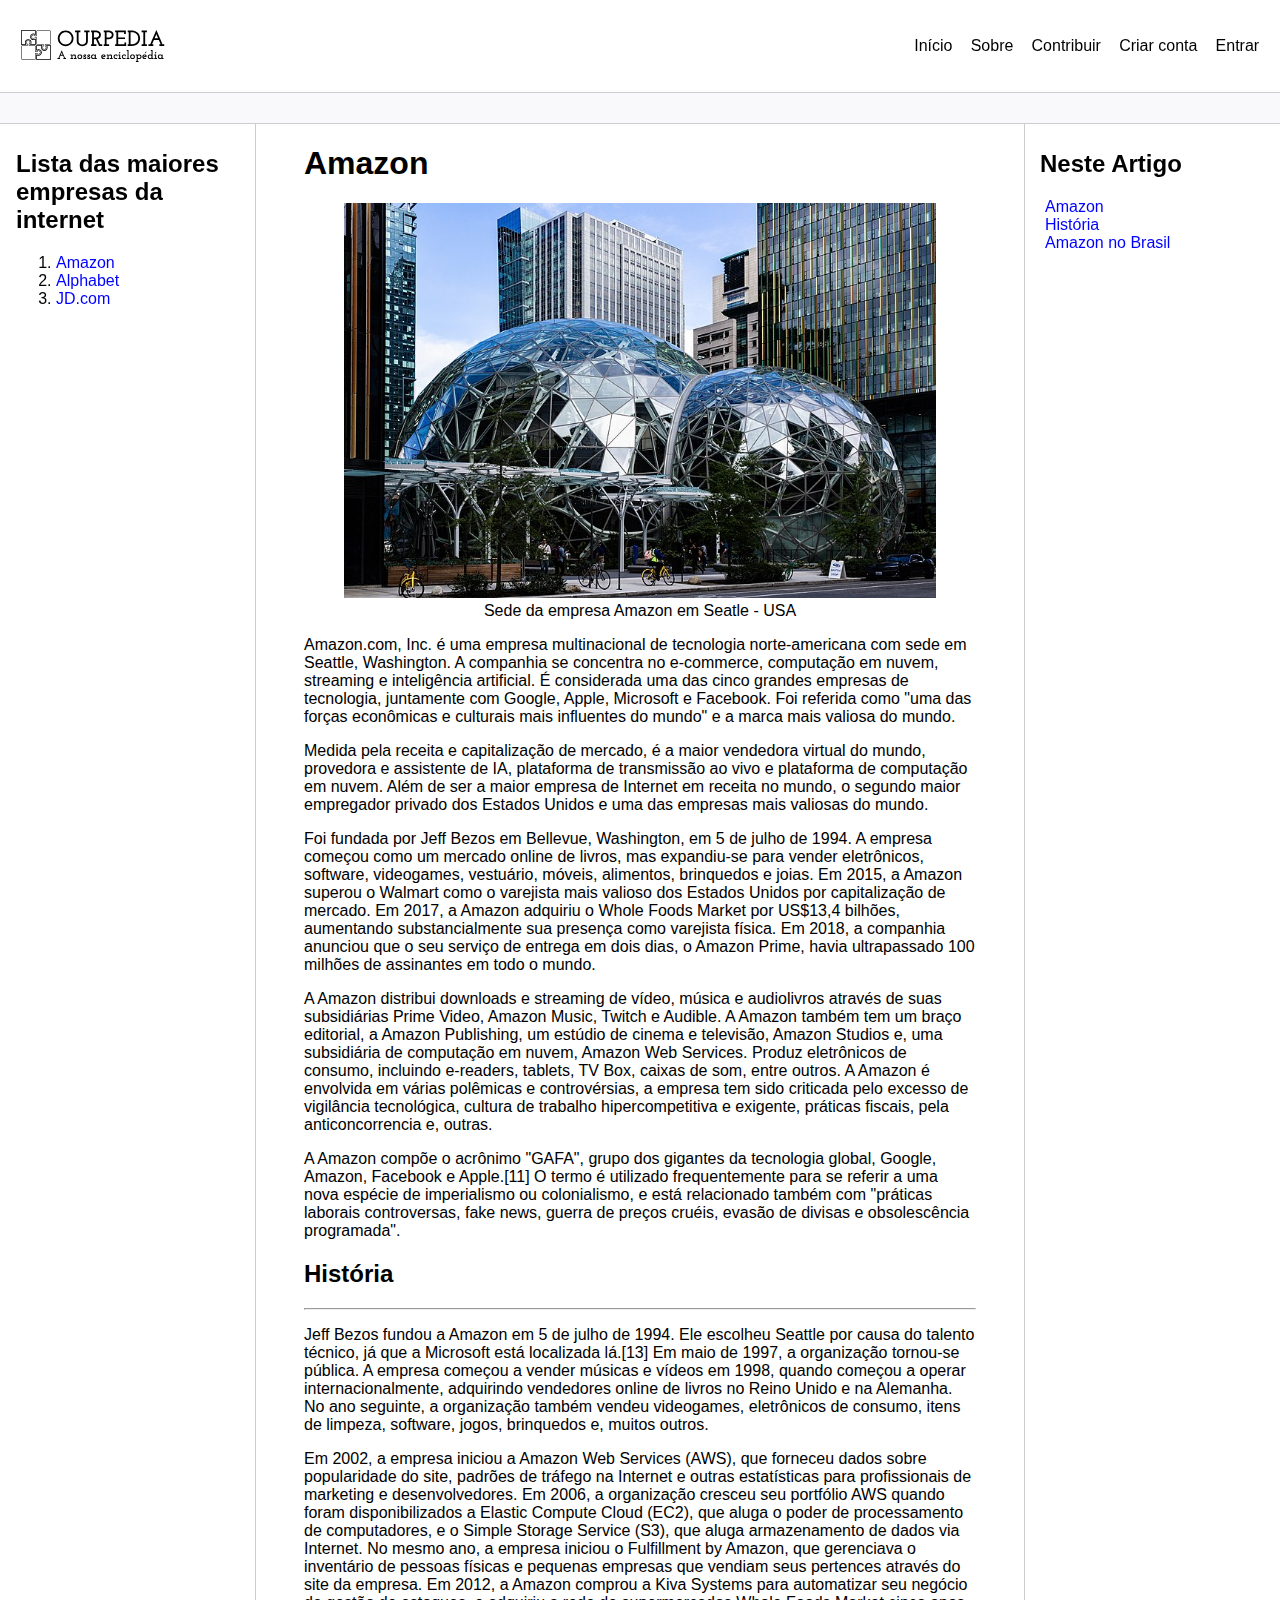
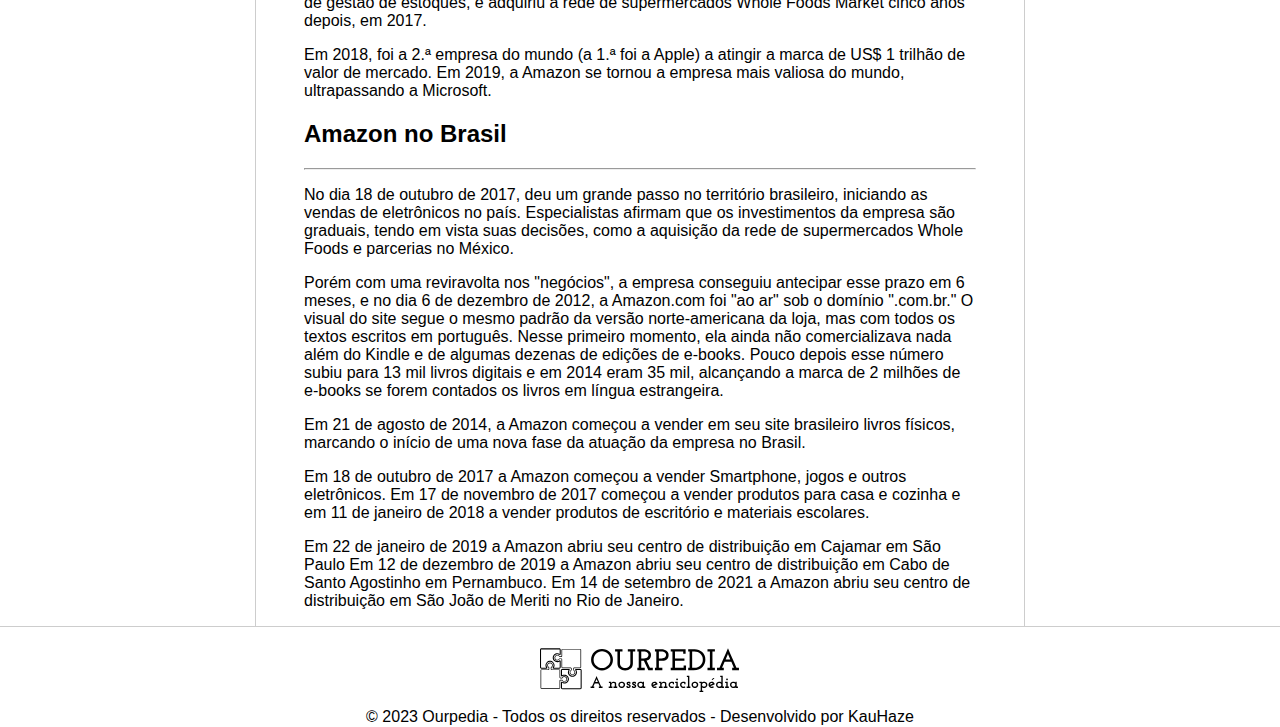
<file: index.html>
<!DOCTYPE html>
<html lang="pt-br">
  <head>
    <meta charset="UTF-8" />
    <meta http-equiv="X-UA-Compatible" content="IE=edge" />
    <meta name="viewport" content="width=device-width, initial-scale=1.0" />
    <title>WePedia - A nossa enciclopédia</title>
    <link rel="stylesheet" href="/assets/css/style.css" />
  </head>
  <body>
    <header>
      <a class="logo" href="/">
        <img src="/assets/images/logo.svg" width="200" />
      </a>
      <nav>
        <ul>
          <li>
            <a href="/">Início</a>
          </li>
          <li>
            <a href="/about">Sobre</a>
          </li>
          <li>
            <a href="/donate">Contribuir</a>
          </li>
          <li>
            <a href="/create-account">Criar conta</a>
          </li>
          <li>
            <a href="/login">Entrar</a>
          </li>
        </ul>
      </nav>
    </header>
    <div class="bar"></div>

    <main class="content">
      <aside class="sidebar">
        <div>
          <h2>Lista das maiores empresas da internet</h2>
          <ol>
            <li><a href="/pages/amazon.html">Amazon</a></li>
            <li><a href="/pages/alphabet.html">Alphabet</a></li>
            <li><a href="/pages/jdcom.html">JD.com</a></li>
          </ol>
        </div>
      </aside>

      <section class="main">
        <h1 id="beginning">Amazon</h1>
        <figure>
          <img
            src="/assets/images/amazon.jpg"
            alt="Sede da empresa Amazon em Seatle - USA"
          />
          <figcaption>Sede da empresa Amazon em Seatle - USA</figcaption>
        </figure>
        <p>
          Amazon.com, Inc. é uma empresa multinacional de tecnologia
          norte-americana com sede em Seattle, Washington. A companhia se
          concentra no e-commerce, computação em nuvem, streaming e inteligência
          artificial. É considerada uma das cinco grandes empresas de
          tecnologia, juntamente com Google, Apple, Microsoft e Facebook. Foi
          referida como "uma das forças econômicas e culturais mais influentes
          do mundo" e a marca mais valiosa do mundo.
        </p>
        <p>
          Medida pela receita e capitalização de mercado, é a maior vendedora
          virtual do mundo, provedora e assistente de IA, plataforma de
          transmissão ao vivo e plataforma de computação em nuvem. Além de ser a
          maior empresa de Internet em receita no mundo, o segundo maior
          empregador privado dos Estados Unidos e uma das empresas mais valiosas
          do mundo.
        </p>
        <p>
          Foi fundada por Jeff Bezos em Bellevue, Washington, em 5 de julho de
          1994. A empresa começou como um mercado online de livros, mas
          expandiu-se para vender eletrônicos, software, videogames, vestuário,
          móveis, alimentos, brinquedos e joias. Em 2015, a Amazon superou o
          Walmart como o varejista mais valioso dos Estados Unidos por
          capitalização de mercado. Em 2017, a Amazon adquiriu o Whole Foods
          Market por US$13,4 bilhões, aumentando substancialmente sua presença
          como varejista física. Em 2018, a companhia anunciou que o seu serviço
          de entrega em dois dias, o Amazon Prime, havia ultrapassado 100
          milhões de assinantes em todo o mundo.
        </p>
        <p>
          A Amazon distribui downloads e streaming de vídeo, música e
          audiolivros através de suas subsidiárias Prime Video, Amazon Music,
          Twitch e Audible. A Amazon também tem um braço editorial, a Amazon
          Publishing, um estúdio de cinema e televisão, Amazon Studios e, uma
          subsidiária de computação em nuvem, Amazon Web Services. Produz
          eletrônicos de consumo, incluindo e-readers, tablets, TV Box, caixas
          de som, entre outros. A Amazon é envolvida em várias polêmicas e
          controvérsias, a empresa tem sido criticada pelo excesso de vigilância
          tecnológica, cultura de trabalho hipercompetitiva e exigente, práticas
          fiscais, pela anticoncorrencia e, outras.
        </p>
        <p>
          A Amazon compõe o acrônimo "GAFA", grupo dos gigantes da tecnologia
          global, Google, Amazon, Facebook e Apple.[11] O termo é utilizado
          frequentemente para se referir a uma nova espécie de imperialismo ou
          colonialismo, e está relacionado também com "práticas laborais
          controversas, fake news, guerra de preços cruéis, evasão de divisas e
          obsolescência programada".
        </p>
        <h2 id="history">História</h2>
        <hr />
        <p>
          Jeff Bezos fundou a Amazon em 5 de julho de 1994. Ele escolheu Seattle
          por causa do talento técnico, já que a Microsoft está localizada
          lá.[13] Em maio de 1997, a organização tornou-se pública. A empresa
          começou a vender músicas e vídeos em 1998, quando começou a operar
          internacionalmente, adquirindo vendedores online de livros no Reino
          Unido e na Alemanha. No ano seguinte, a organização também vendeu
          videogames, eletrônicos de consumo, itens de limpeza, software, jogos,
          brinquedos e, muitos outros.
        </p>
        <p>
          Em 2002, a empresa iniciou a Amazon Web Services (AWS), que forneceu
          dados sobre popularidade do site, padrões de tráfego na Internet e
          outras estatísticas para profissionais de marketing e desenvolvedores.
          Em 2006, a organização cresceu seu portfólio AWS quando foram
          disponibilizados a Elastic Compute Cloud (EC2), que aluga o poder de
          processamento de computadores, e o Simple Storage Service (S3), que
          aluga armazenamento de dados via Internet. No mesmo ano, a empresa
          iniciou o Fulfillment by Amazon, que gerenciava o inventário de
          pessoas físicas e pequenas empresas que vendiam seus pertences através
          do site da empresa. Em 2012, a Amazon comprou a Kiva Systems para
          automatizar seu negócio de gestão de estoques, e adquiriu a rede de
          supermercados Whole Foods Market cinco anos depois, em 2017.
        </p>
        <p>
          Em 2018, foi a 2.ª empresa do mundo (a 1.ª foi a Apple) a atingir a
          marca de US$ 1 trilhão de valor de mercado. Em 2019, a Amazon se
          tornou a empresa mais valiosa do mundo, ultrapassando a Microsoft.
        </p>
        <h2 id="amazonBrasil">Amazon no Brasil</h2>
        <hr />
        <p>
          No dia 18 de outubro de 2017, deu um grande passo no território
          brasileiro, iniciando as vendas de eletrônicos no país. Especialistas
          afirmam que os investimentos da empresa são graduais, tendo em vista
          suas decisões, como a aquisição da rede de supermercados Whole Foods e
          parcerias no México.
        </p>
        <p>
          Porém com uma reviravolta nos "negócios", a empresa conseguiu
          antecipar esse prazo em 6 meses, e no dia 6 de dezembro de 2012, a
          Amazon.com foi "ao ar" sob o domínio ".com.br." O visual do site segue
          o mesmo padrão da versão norte-americana da loja, mas com todos os
          textos escritos em português. Nesse primeiro momento, ela ainda não
          comercializava nada além do Kindle e de algumas dezenas de edições de
          e-books. Pouco depois esse número subiu para 13 mil livros digitais e
          em 2014 eram 35 mil, alcançando a marca de 2 milhões de e-books se
          forem contados os livros em língua estrangeira.
        </p>
        <p>
          Em 21 de agosto de 2014, a Amazon começou a vender em seu site
          brasileiro livros físicos, marcando o início de uma nova fase da
          atuação da empresa no Brasil.
        </p>
        <p>
          Em 18 de outubro de 2017 a Amazon começou a vender Smartphone, jogos e
          outros eletrônicos. Em 17 de novembro de 2017 começou a vender
          produtos para casa e cozinha e em 11 de janeiro de 2018 a vender
          produtos de escritório e materiais escolares.
        </p>
        <p>
          Em 22 de janeiro de 2019 a Amazon abriu seu centro de distribuição em
          Cajamar em São Paulo Em 12 de dezembro de 2019 a Amazon abriu seu
          centro de distribuição em Cabo de Santo Agostinho em Pernambuco. Em 14
          de setembro de 2021 a Amazon abriu seu centro de distribuição em São
          João de Meriti no Rio de Janeiro.
        </p>
      </section>
      <aside class="anchors">
        <div>
          <h2>Neste Artigo</h2>
          <ul>
            <li><a href="/#beginning">Amazon</a></li>
            <li><a href="/#history">História</a></li>
            <li><a href="/#amazonBrasil">Amazon no Brasil</a></li>
          </ul>
        </div>
      </aside>
    </main>

    <footer class="footer">
      <a class="logo" href="/">
        <img src="/assets/images/logo.svg" width="200" />
      </a>
      <p>
        &copy; 2023 Ourpedia - Todos os direitos reservados - Desenvolvido por
        KauHaze
      </p>
    </footer>
  </body>
</html>
</file>
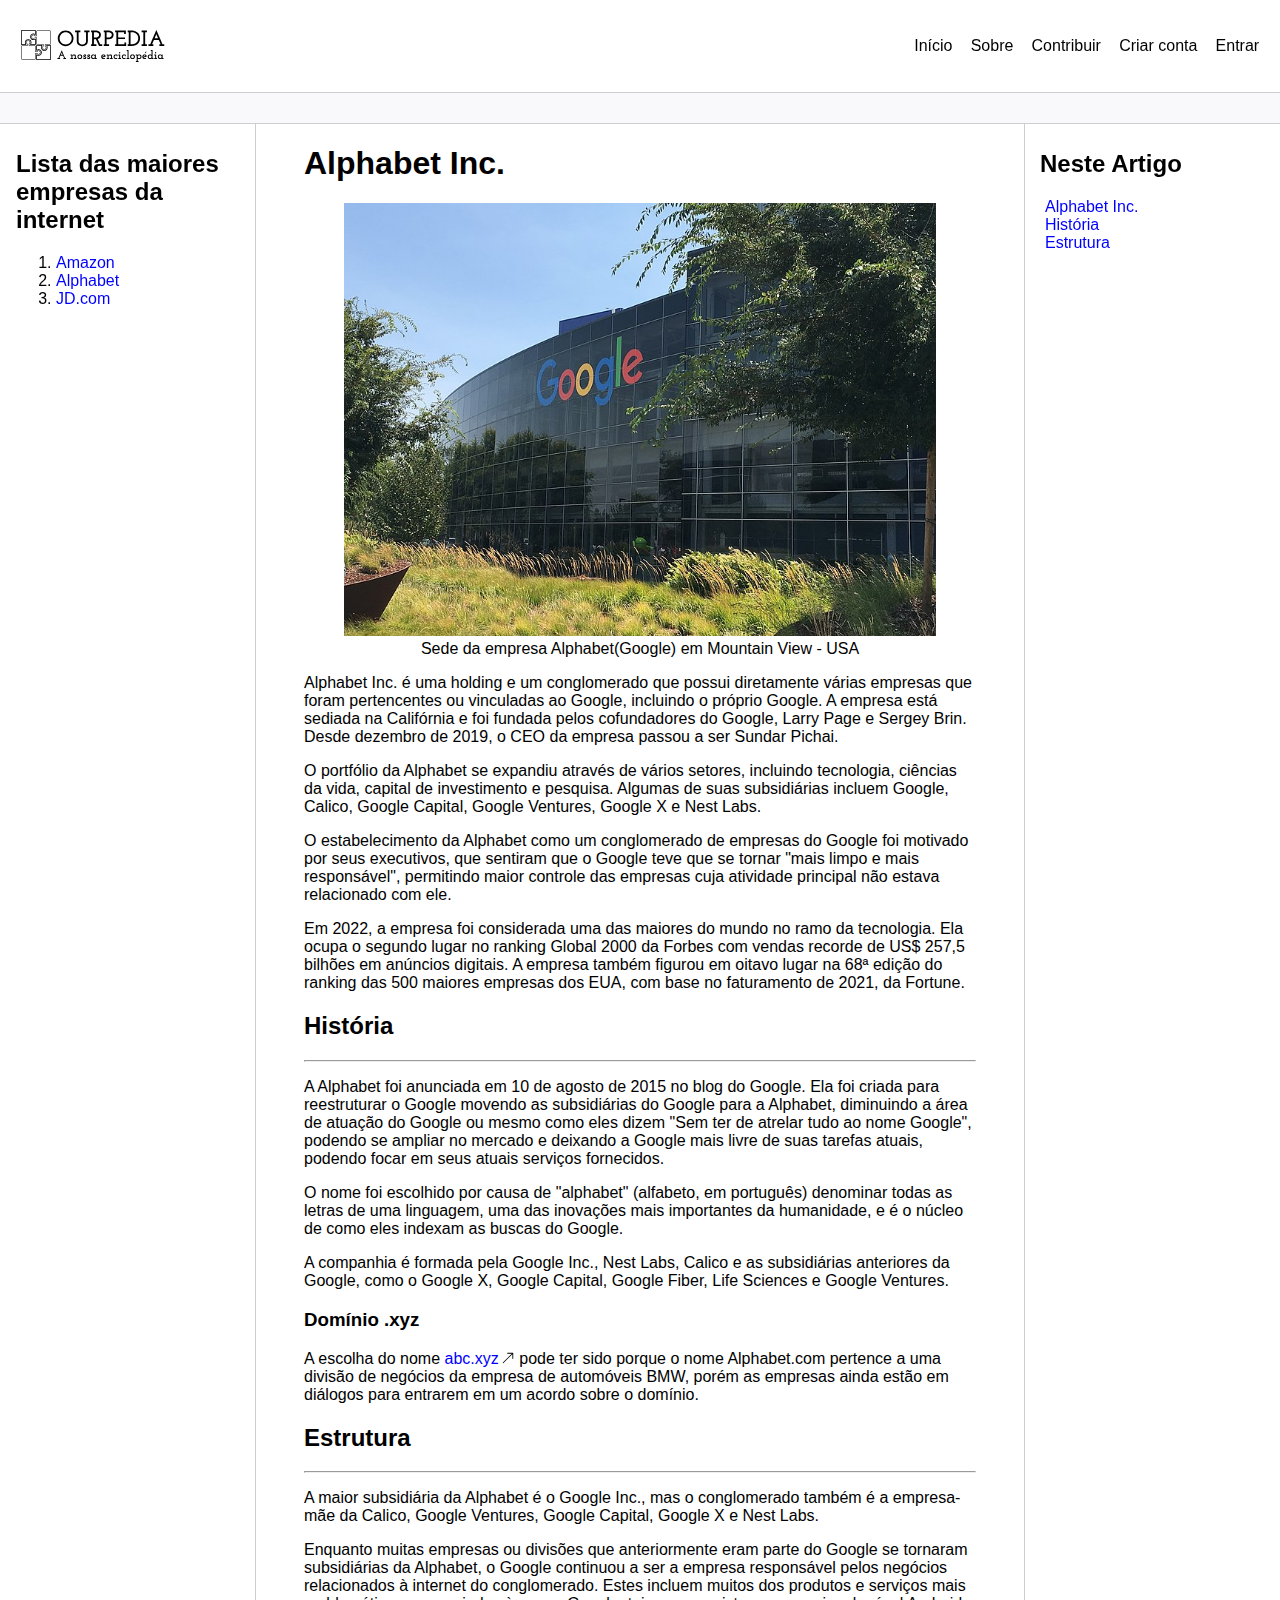
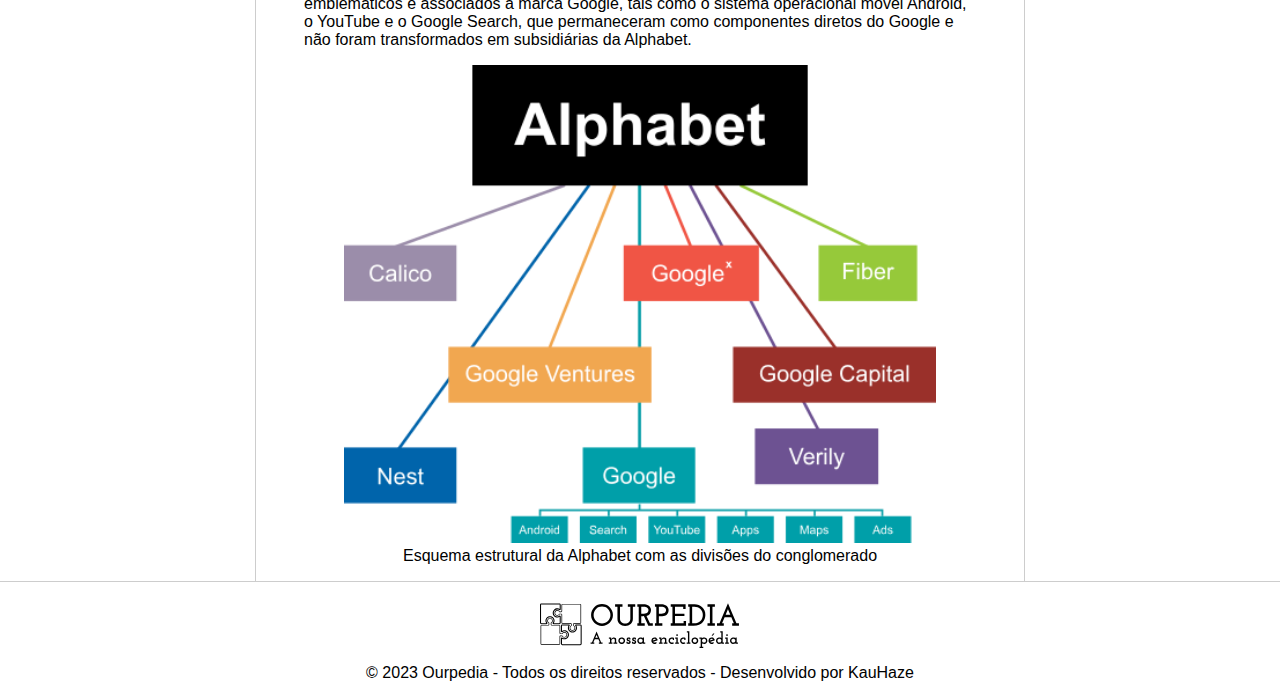
<file: pages/alphabet.html>
<!DOCTYPE html>
<html lang="pt-br">
  <head>
    <meta charset="UTF-8" />
    <meta http-equiv="X-UA-Compatible" content="IE=edge" />
    <meta name="viewport" content="width=device-width, initial-scale=1.0" />
    <title>WePedia - A nossa enciclopédia</title>
    <link rel="stylesheet" href="../assets/css/style.css" />
  </head>
  <body>
    <header>
      <a class="logo" href="../">
        <img src="../assets/images/logo.svg" width="200" />
      </a>
      <nav>
        <ul>
          <li>
            <a href="../">Início</a>
          </li>
          <li>
            <a href="#">Sobre</a>
          </li>
          <li>
            <a href="#">Contribuir</a>
          </li>
          <li>
            <a href="#">Criar conta</a>
          </li>
          <li>
            <a href="#">Entrar</a>
          </li>
        </ul>
      </nav>
    </header>
    <div class="bar"></div>

    <main class="content">
      <aside class="sidebar">
        <div>
          <h2>Lista das maiores empresas da internet</h2>
          <ol>
            <li><a href="../pages/amazon.html">Amazon</a></li>
            <li><a href="../pages/alphabet.html">Alphabet</a></li>
            <li><a href="../pages/jdcom.html">JD.com</a></li>
          </ol>
        </div>
      </aside>

      <section class="main">
        <h1 id="beginning">Alphabet Inc.</h1>
        <figure>
          <img
            src="../assets/images/alphabet.jpg"
            alt="Sede da empresa Alphabet(Google) em Mountain View - USA"
          />
          <figcaption>
            Sede da empresa Alphabet(Google) em Mountain View - USA
          </figcaption>
        </figure>
        <p>
          Alphabet Inc. é uma holding e um conglomerado que possui diretamente
          várias empresas que foram pertencentes ou vinculadas ao Google,
          incluindo o próprio Google. A empresa está sediada na Califórnia e foi
          fundada pelos cofundadores do Google, Larry Page e Sergey Brin. Desde
          dezembro de 2019, o CEO da empresa passou a ser Sundar Pichai.
        </p>
        <p>
          O portfólio da Alphabet se expandiu através de vários setores,
          incluindo tecnologia, ciências da vida, capital de investimento e
          pesquisa. Algumas de suas subsidiárias incluem Google, Calico, Google
          Capital, Google Ventures, Google X e Nest Labs.
        </p>
        <p>
          O estabelecimento da Alphabet como um conglomerado de empresas do
          Google foi motivado por seus executivos, que sentiram que o Google
          teve que se tornar "mais limpo e mais responsável", permitindo maior
          controle das empresas cuja atividade principal não estava relacionado
          com ele.
        </p>
        <p>
          Em 2022, a empresa foi considerada uma das maiores do mundo no ramo da
          tecnologia. Ela ocupa o segundo lugar no ranking Global 2000 da Forbes
          com vendas recorde de US$ 257,5 bilhões em anúncios digitais. A
          empresa também figurou em oitavo lugar na 68ª edição do ranking das
          500 maiores empresas dos EUA, com base no faturamento de 2021, da
          Fortune.
        </p>
        <h2 id="history">História</h2>
        <hr />
        <p>
          A Alphabet foi anunciada em 10 de agosto de 2015 no blog do Google.
          Ela foi criada para reestruturar o Google movendo as subsidiárias do
          Google para a Alphabet, diminuindo a área de atuação do Google ou
          mesmo como eles dizem "Sem ter de atrelar tudo ao nome Google",
          podendo se ampliar no mercado e deixando a Google mais livre de suas
          tarefas atuais, podendo focar em seus atuais serviços fornecidos.
        </p>
        <p>
          O nome foi escolhido por causa de "alphabet" (alfabeto, em português)
          denominar todas as letras de uma linguagem, uma das inovações mais
          importantes da humanidade, e é o núcleo de como eles indexam as buscas
          do Google.
        </p>
        <p>
          A companhia é formada pela Google Inc., Nest Labs, Calico e as
          subsidiárias anteriores da Google, como o Google X, Google Capital,
          Google Fiber, Life Sciences e Google Ventures.
        </p>
        <h3>Domínio .xyz</h3>
        <p>
          A escolha do nome
          <a
            class="external"
            href="http://abc.xyz"
            target="_blank"
            rel="noopener noreferrer"
            >abc.xyz</a
          >
          pode ter sido porque o nome Alphabet.com pertence a uma divisão de
          negócios da empresa de automóveis BMW, porém as empresas ainda estão
          em diálogos para entrarem em um acordo sobre o domínio.
        </p>
        <h2 id="structure">Estrutura</h2>
        <hr />
        <p>
          A maior subsidiária da Alphabet é o Google Inc., mas o conglomerado
          também é a empresa-mãe da Calico, Google Ventures, Google Capital,
          Google X e Nest Labs.
        </p>
        <p>
          Enquanto muitas empresas ou divisões que anteriormente eram parte do
          Google se tornaram subsidiárias da Alphabet, o Google continuou a ser
          a empresa responsável pelos negócios relacionados à internet do
          conglomerado. Estes incluem muitos dos produtos e serviços mais
          emblemáticos e associados à marca Google, tais como o sistema
          operacional móvel Android, o YouTube e o Google Search, que
          permaneceram como componentes diretos do Google e não foram
          transformados em subsidiárias da Alphabet.
        </p>
        <figure>
          <img
            src="../assets/images/alphabet_02.png"
            alt="Esquema estrutural da Alphabet com as divisões do conglomerado"
          />
          <figcaption>
            Esquema estrutural da Alphabet com as divisões do conglomerado
          </figcaption>
        </figure>
      </section>
      <aside class="anchors">
        <div>
          <h2>Neste Artigo</h2>
          <ul>
            <li><a href="#beginning">Alphabet Inc.</a></li>
            <li><a href="#history">História</a></li>
            <li><a href="#structure">Estrutura</a></li>
          </ul>
        </div>
      </aside>
    </main>

    <footer class="footer">
      <a class="logo" href="/">
        <img src="../assets/images/logo.svg" width="200" />
      </a>
      <p>
        &copy; 2023 Ourpedia - Todos os direitos reservados - Desenvolvido por
        KauHaze
      </p>
    </footer>
  </body>
</html>
</file>
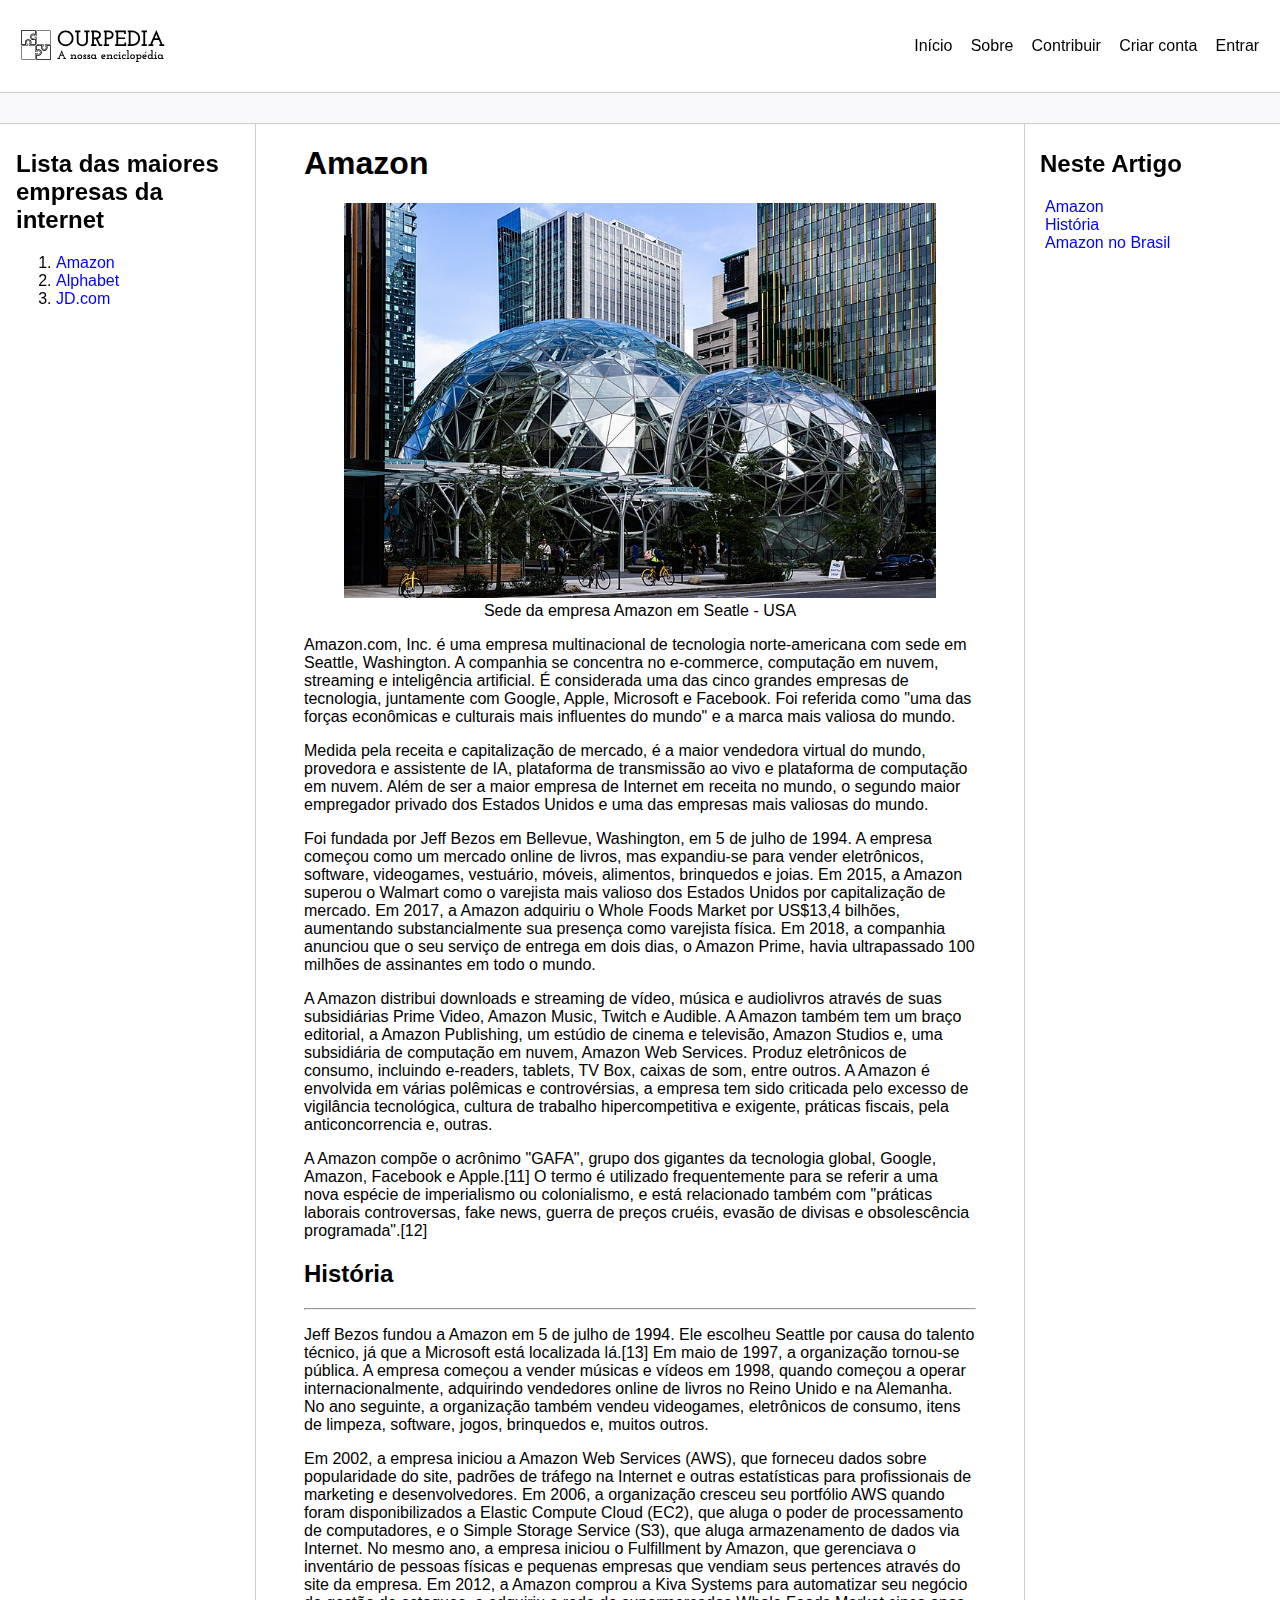
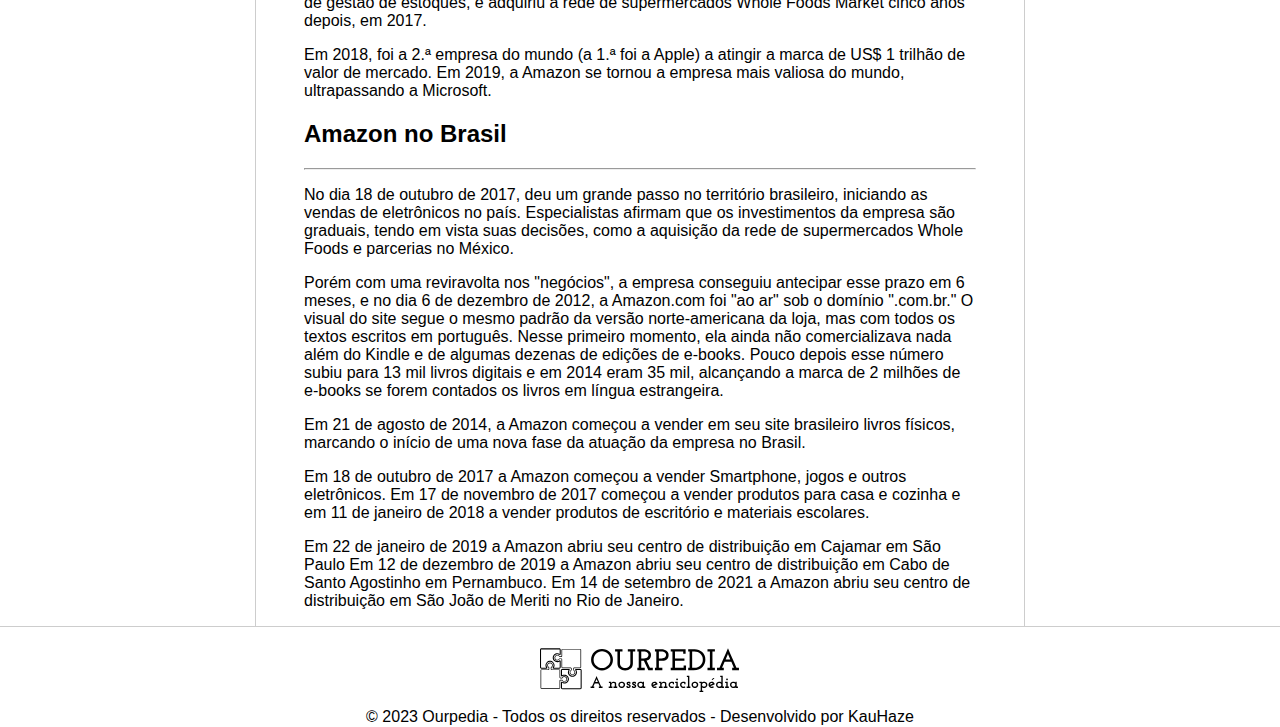
<file: pages/amazon.html>
<!DOCTYPE html>
<html lang="pt-br">
  <head>
    <meta charset="UTF-8" />
    <meta http-equiv="X-UA-Compatible" content="IE=edge" />
    <meta name="viewport" content="width=device-width, initial-scale=1.0" />
    <title>WePedia - A nossa enciclopédia</title>
    <link rel="stylesheet" href="../assets/css/style.css" />
  </head>
  <body>
    <header>
      <a class="logo" href="../">
        <img src="../assets/images/logo.svg" width="200" />
      </a>
      <nav>
        <ul>
          <li>
            <a href="../">Início</a>
          </li>
          <li>
            <a href="#">Sobre</a>
          </li>
          <li>
            <a href="#">Contribuir</a>
          </li>
          <li>
            <a href="#">Criar conta</a>
          </li>
          <li>
            <a href="#">Entrar</a>
          </li>
        </ul>
      </nav>
    </header>
    <div class="bar"></div>

    <main class="content">
      <aside class="sidebar">
        <div>
          <h2>Lista das maiores empresas da internet</h2>
          <ol>
            <li><a href="../pages/amazon.html">Amazon</a></li>
            <li><a href="../pages/alphabet.html">Alphabet</a></li>
            <li><a href="../pages/jdcom.html">JD.com</a></li>
          </ol>
        </div>
      </aside>

      <section class="main">
        <h1 id="beginning">Amazon</h1>
        <figure>
          <img
            src="../assets/images/amazon.jpg"
            alt="Sede da empresa Amazon em Seatle - USA"
          />
          <figcaption>Sede da empresa Amazon em Seatle - USA</figcaption>
        </figure>
        <p>
          Amazon.com, Inc. é uma empresa multinacional de tecnologia
          norte-americana com sede em Seattle, Washington. A companhia se
          concentra no e-commerce, computação em nuvem, streaming e inteligência
          artificial. É considerada uma das cinco grandes empresas de
          tecnologia, juntamente com Google, Apple, Microsoft e Facebook. Foi
          referida como "uma das forças econômicas e culturais mais influentes
          do mundo" e a marca mais valiosa do mundo.
        </p>
        <p>
          Medida pela receita e capitalização de mercado, é a maior vendedora
          virtual do mundo, provedora e assistente de IA, plataforma de
          transmissão ao vivo e plataforma de computação em nuvem. Além de ser a
          maior empresa de Internet em receita no mundo, o segundo maior
          empregador privado dos Estados Unidos e uma das empresas mais valiosas
          do mundo.
        </p>
        <p>
          Foi fundada por Jeff Bezos em Bellevue, Washington, em 5 de julho de
          1994. A empresa começou como um mercado online de livros, mas
          expandiu-se para vender eletrônicos, software, videogames, vestuário,
          móveis, alimentos, brinquedos e joias. Em 2015, a Amazon superou o
          Walmart como o varejista mais valioso dos Estados Unidos por
          capitalização de mercado. Em 2017, a Amazon adquiriu o Whole Foods
          Market por US$13,4 bilhões, aumentando substancialmente sua presença
          como varejista física. Em 2018, a companhia anunciou que o seu serviço
          de entrega em dois dias, o Amazon Prime, havia ultrapassado 100
          milhões de assinantes em todo o mundo.
        </p>
        <p>
          A Amazon distribui downloads e streaming de vídeo, música e
          audiolivros através de suas subsidiárias Prime Video, Amazon Music,
          Twitch e Audible. A Amazon também tem um braço editorial, a Amazon
          Publishing, um estúdio de cinema e televisão, Amazon Studios e, uma
          subsidiária de computação em nuvem, Amazon Web Services. Produz
          eletrônicos de consumo, incluindo e-readers, tablets, TV Box, caixas
          de som, entre outros. A Amazon é envolvida em várias polêmicas e
          controvérsias, a empresa tem sido criticada pelo excesso de vigilância
          tecnológica, cultura de trabalho hipercompetitiva e exigente, práticas
          fiscais, pela anticoncorrencia e, outras.
        </p>
        <p>
          A Amazon compõe o acrônimo "GAFA", grupo dos gigantes da tecnologia
          global, Google, Amazon, Facebook e Apple.[11] O termo é utilizado
          frequentemente para se referir a uma nova espécie de imperialismo ou
          colonialismo, e está relacionado também com "práticas laborais
          controversas, fake news, guerra de preços cruéis, evasão de divisas e
          obsolescência programada".[12]
        </p>
        <h2 id="history">História</h2>
        <hr />
        <p>
          Jeff Bezos fundou a Amazon em 5 de julho de 1994. Ele escolheu Seattle
          por causa do talento técnico, já que a Microsoft está localizada
          lá.[13] Em maio de 1997, a organização tornou-se pública. A empresa
          começou a vender músicas e vídeos em 1998, quando começou a operar
          internacionalmente, adquirindo vendedores online de livros no Reino
          Unido e na Alemanha. No ano seguinte, a organização também vendeu
          videogames, eletrônicos de consumo, itens de limpeza, software, jogos,
          brinquedos e, muitos outros.
        </p>
        <p>
          Em 2002, a empresa iniciou a Amazon Web Services (AWS), que forneceu
          dados sobre popularidade do site, padrões de tráfego na Internet e
          outras estatísticas para profissionais de marketing e desenvolvedores.
          Em 2006, a organização cresceu seu portfólio AWS quando foram
          disponibilizados a Elastic Compute Cloud (EC2), que aluga o poder de
          processamento de computadores, e o Simple Storage Service (S3), que
          aluga armazenamento de dados via Internet. No mesmo ano, a empresa
          iniciou o Fulfillment by Amazon, que gerenciava o inventário de
          pessoas físicas e pequenas empresas que vendiam seus pertences através
          do site da empresa. Em 2012, a Amazon comprou a Kiva Systems para
          automatizar seu negócio de gestão de estoques, e adquiriu a rede de
          supermercados Whole Foods Market cinco anos depois, em 2017.
        </p>
        <p>
          Em 2018, foi a 2.ª empresa do mundo (a 1.ª foi a Apple) a atingir a
          marca de US$ 1 trilhão de valor de mercado. Em 2019, a Amazon se
          tornou a empresa mais valiosa do mundo, ultrapassando a Microsoft.
        </p>
        <h2 id="amazonBrasil">Amazon no Brasil</h2>
        <hr />
        <p>
          No dia 18 de outubro de 2017, deu um grande passo no território
          brasileiro, iniciando as vendas de eletrônicos no país. Especialistas
          afirmam que os investimentos da empresa são graduais, tendo em vista
          suas decisões, como a aquisição da rede de supermercados Whole Foods e
          parcerias no México.
        </p>
        <p>
          Porém com uma reviravolta nos "negócios", a empresa conseguiu
          antecipar esse prazo em 6 meses, e no dia 6 de dezembro de 2012, a
          Amazon.com foi "ao ar" sob o domínio ".com.br." O visual do site segue
          o mesmo padrão da versão norte-americana da loja, mas com todos os
          textos escritos em português. Nesse primeiro momento, ela ainda não
          comercializava nada além do Kindle e de algumas dezenas de edições de
          e-books. Pouco depois esse número subiu para 13 mil livros digitais e
          em 2014 eram 35 mil, alcançando a marca de 2 milhões de e-books se
          forem contados os livros em língua estrangeira.
        </p>
        <p>
          Em 21 de agosto de 2014, a Amazon começou a vender em seu site
          brasileiro livros físicos, marcando o início de uma nova fase da
          atuação da empresa no Brasil.
        </p>
        <p>
          Em 18 de outubro de 2017 a Amazon começou a vender Smartphone, jogos e
          outros eletrônicos. Em 17 de novembro de 2017 começou a vender
          produtos para casa e cozinha e em 11 de janeiro de 2018 a vender
          produtos de escritório e materiais escolares.
        </p>
        <p>
          Em 22 de janeiro de 2019 a Amazon abriu seu centro de distribuição em
          Cajamar em São Paulo Em 12 de dezembro de 2019 a Amazon abriu seu
          centro de distribuição em Cabo de Santo Agostinho em Pernambuco. Em 14
          de setembro de 2021 a Amazon abriu seu centro de distribuição em São
          João de Meriti no Rio de Janeiro.
        </p>
      </section>
      <aside class="anchors">
        <div>
          <h2>Neste Artigo</h2>
          <ul>
            <li><a href="#beginning">Amazon</a></li>
            <li><a href="#history">História</a></li>
            <li><a href="#amazonBrasil">Amazon no Brasil</a></li>
          </ul>
        </div>
      </aside>
    </main>

    <footer class="footer">
      <a class="logo" href="/">
        <img src="../assets/images/logo.svg" width="200" />
      </a>
      <p>
        &copy; 2023 Ourpedia - Todos os direitos reservados - Desenvolvido por
        KauHaze
      </p>
    </footer>
  </body>
</html>
</file>
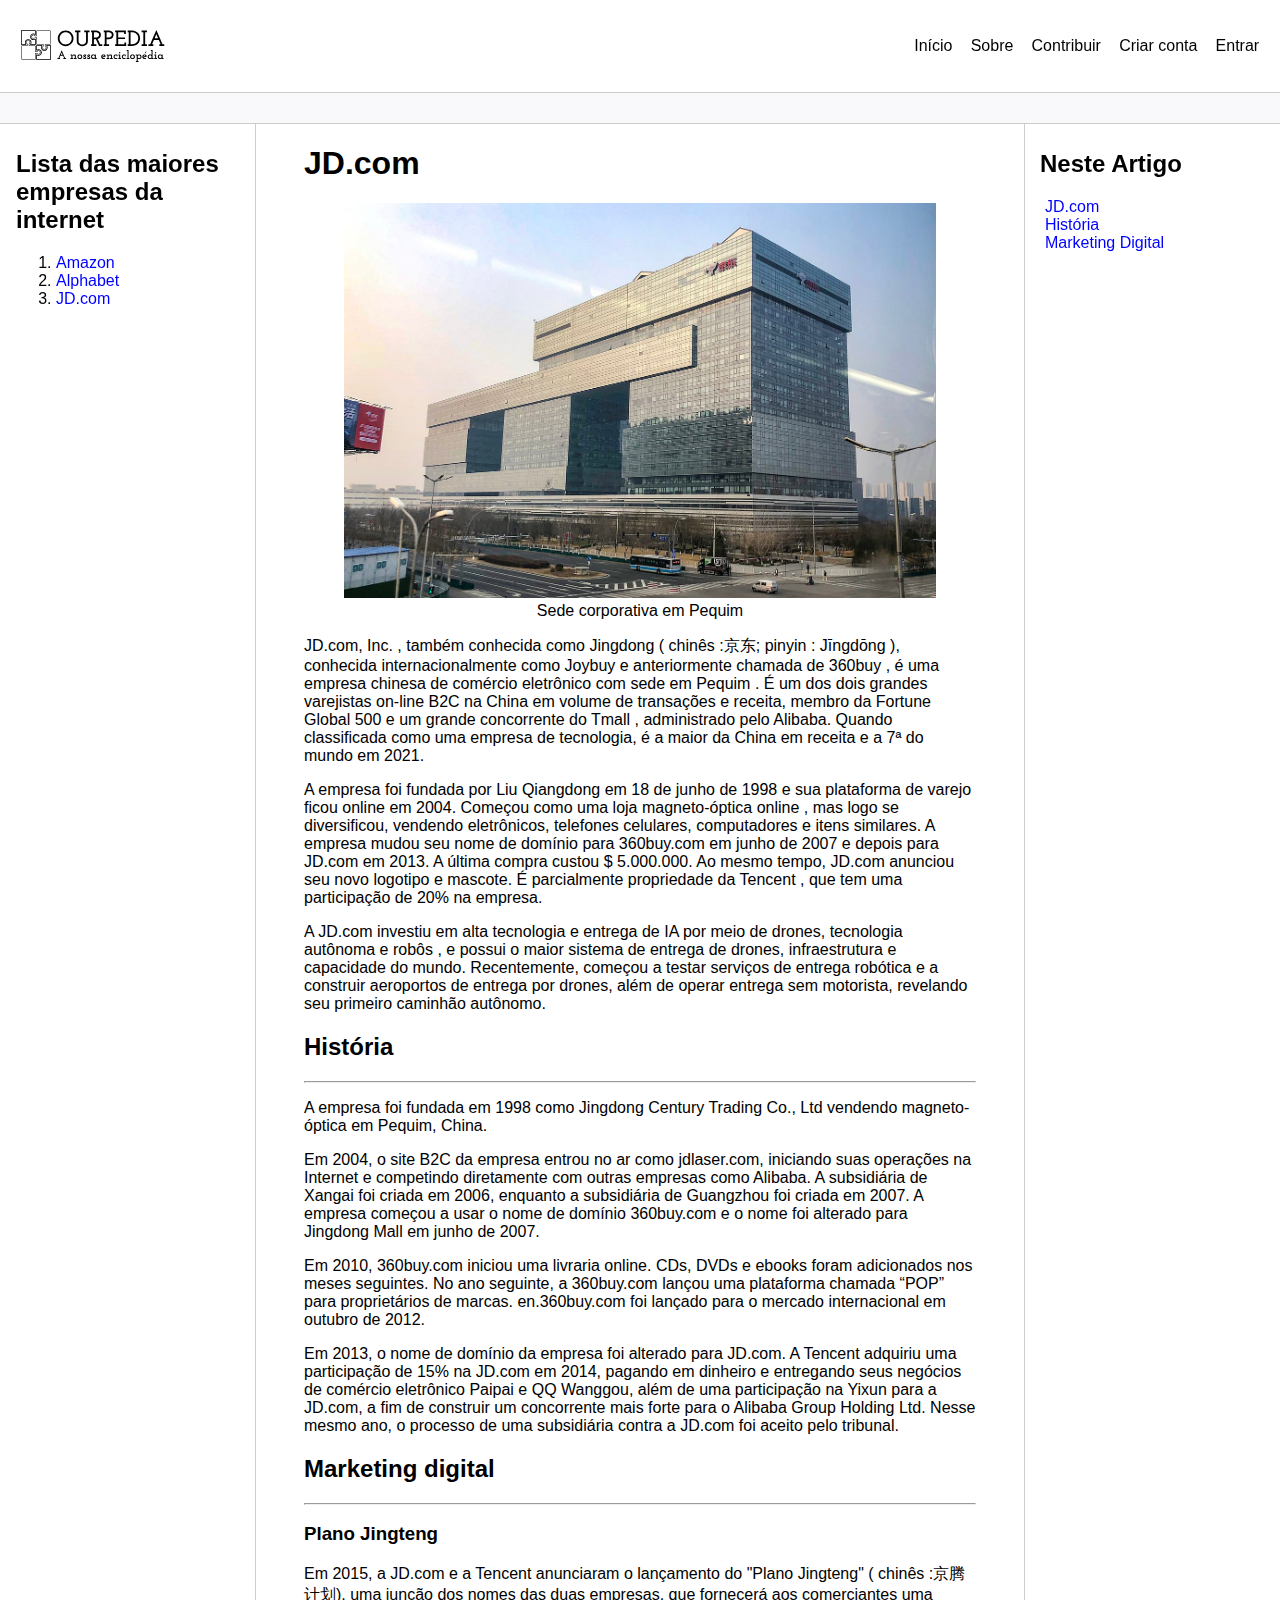
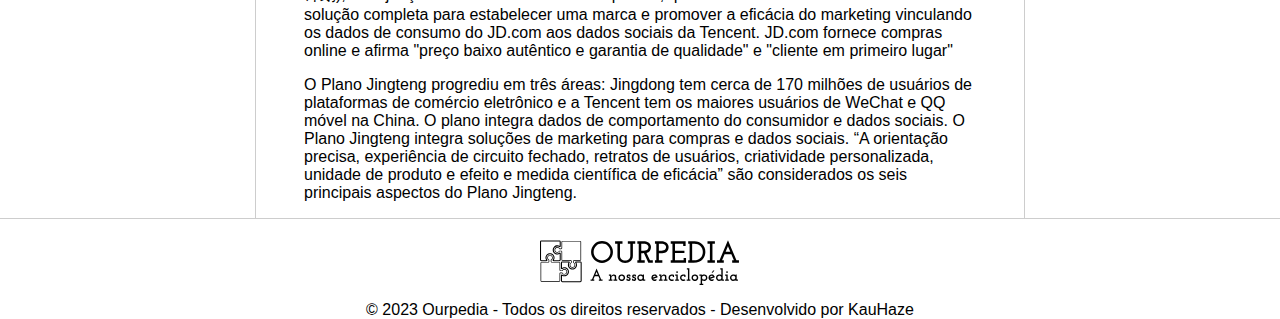
<file: pages/jdcom.html>
<!DOCTYPE html>
<html lang="pt-br">
  <head>
    <meta charset="UTF-8" />
    <meta http-equiv="X-UA-Compatible" content="IE=edge" />
    <meta name="viewport" content="width=device-width, initial-scale=1.0" />
    <title>WePedia - A nossa enciclopédia</title>
    <link rel="stylesheet" href="../assets/css/style.css" />
  </head>
  <body>
    <header>
      <a class="logo" href="/">
        <img src="../assets/images/logo.svg" width="200" />
      </a>
      <nav>
        <ul>
          <li>
            <a href="../">Início</a>
          </li>
          <li>
            <a href="#">Sobre</a>
          </li>
          <li>
            <a href="#">Contribuir</a>
          </li>
          <li>
            <a href="#">Criar conta</a>
          </li>
          <li>
            <a href="#">Entrar</a>
          </li>
        </ul>
      </nav>
    </header>
    <div class="bar"></div>

    <main class="content">
      <aside class="sidebar">
        <div>
          <h2>Lista das maiores empresas da internet</h2>
          <ol>
            <li><a href="../pages/amazon.html">Amazon</a></li>
            <li><a href="../pages/alphabet.html">Alphabet</a></li>
            <li><a href="../pages/jdcom.html">JD.com</a></li>
          </ol>
        </div>
      </aside>

      <section class="main">
        <h1 id="beginning">JD.com</h1>
        <figure>
          <img src="../assets/images/jd.jpg" alt="Sede corporativa em Pequim" />
          <figcaption>Sede corporativa em Pequim</figcaption>
        </figure>
        <p>
          JD.com, Inc. , também conhecida como Jingdong ( chinês :京东; pinyin :
          Jīngdōng ), conhecida internacionalmente como Joybuy e anteriormente
          chamada de 360buy , é uma empresa chinesa de comércio eletrônico com
          sede em Pequim . É um dos dois grandes varejistas on-line B2C na China
          em volume de transações e receita, membro da Fortune Global 500 e um
          grande concorrente do Tmall , administrado pelo Alibaba. Quando
          classificada como uma empresa de tecnologia, é a maior da China em
          receita e a 7ª do mundo em 2021.
        </p>
        <p>
          A empresa foi fundada por Liu Qiangdong em 18 de junho de 1998 e sua
          plataforma de varejo ficou online em 2004. Começou como uma loja
          magneto-óptica online , mas logo se diversificou, vendendo
          eletrônicos, telefones celulares, computadores e itens similares. A
          empresa mudou seu nome de domínio para 360buy.com em junho de 2007 e
          depois para JD.com em 2013. A última compra custou $ 5.000.000. Ao
          mesmo tempo, JD.com anunciou seu novo logotipo e mascote. É
          parcialmente propriedade da Tencent , que tem uma participação de 20%
          na empresa.
        </p>
        <p>
          A JD.com investiu em alta tecnologia e entrega de IA por meio de
          drones, tecnologia autônoma e robôs , e possui o maior sistema de
          entrega de drones, infraestrutura e capacidade do mundo. Recentemente,
          começou a testar serviços de entrega robótica e a construir aeroportos
          de entrega por drones, além de operar entrega sem motorista, revelando
          seu primeiro caminhão autônomo.
        </p>
        <h2 id="history">História</h2>
        <hr />
        <p>
          A empresa foi fundada em 1998 como Jingdong Century Trading Co., Ltd
          vendendo magneto-óptica em Pequim, China.
        </p>
        <p>
          Em 2004, o site B2C da empresa entrou no ar como jdlaser.com,
          iniciando suas operações na Internet e competindo diretamente com
          outras empresas como Alibaba. A subsidiária de Xangai foi criada em
          2006, enquanto a subsidiária de Guangzhou foi criada em 2007. A
          empresa começou a usar o nome de domínio 360buy.com e o nome foi
          alterado para Jingdong Mall em junho de 2007.
        </p>
        <p>
          Em 2010, 360buy.com iniciou uma livraria online. CDs, DVDs e ebooks
          foram adicionados nos meses seguintes. No ano seguinte, a 360buy.com
          lançou uma plataforma chamada “POP” para proprietários de marcas.
          en.360buy.com foi lançado para o mercado internacional em outubro de
          2012.
        </p>
        <p>
          Em 2013, o nome de domínio da empresa foi alterado para JD.com. A
          Tencent adquiriu uma participação de 15% na JD.com em 2014, pagando em
          dinheiro e entregando seus negócios de comércio eletrônico Paipai e QQ
          Wanggou, além de uma participação na Yixun para a JD.com, a fim de
          construir um concorrente mais forte para o Alibaba Group Holding Ltd.
          Nesse mesmo ano, o processo de uma subsidiária contra a JD.com foi
          aceito pelo tribunal.
        </p>
        <h2 id="marketing">Marketing digital</h2>
        <hr />
        <h3>Plano Jingteng</h3>
        <p>
          Em 2015, a JD.com e a Tencent anunciaram o lançamento do "Plano
          Jingteng" ( chinês :京腾计划), uma junção dos nomes das duas empresas,
          que fornecerá aos comerciantes uma solução completa para estabelecer
          uma marca e promover a eficácia do marketing vinculando os dados de
          consumo do JD.com aos dados sociais da Tencent. JD.com fornece compras
          online e afirma "preço baixo autêntico e garantia de qualidade" e
          "cliente em primeiro lugar"
        </p>
        <p>
          O Plano Jingteng progrediu em três áreas: Jingdong tem cerca de 170
          milhões de usuários de plataformas de comércio eletrônico e a Tencent
          tem os maiores usuários de WeChat e QQ móvel na China. O plano integra
          dados de comportamento do consumidor e dados sociais. O Plano Jingteng
          integra soluções de marketing para compras e dados sociais. “A
          orientação precisa, experiência de circuito fechado, retratos de
          usuários, criatividade personalizada, unidade de produto e efeito e
          medida científica de eficácia” são considerados os seis principais
          aspectos do Plano Jingteng.
        </p>
      </section>
      <aside class="anchors">
        <div>
          <h2>Neste Artigo</h2>
          <ul>
            <li><a href="#beginning">JD.com</a></li>
            <li><a href="#history">História</a></li>
            <li><a href="#marketing">Marketing Digital</a></li>
          </ul>
        </div>
      </aside>
    </main>

    <footer class="footer">
      <a class="logo" href="/">
        <img src="../assets/images/logo.svg" width="200" />
      </a>
      <p>
        &copy; 2023 Ourpedia - Todos os direitos reservados - Desenvolvido por
        KauHaze
      </p>
    </footer>
  </body>
</html>
</file>
<file: assets/css/style.css>
body,
html {
  margin: 0;
  padding: 0;
  font-family: "Segoe UI", Tahoma, Geneva, Verdana, sans-serif;
  scroll-behavior: smooth;
}
ul {
  list-style: none;
  padding-left: 5px;
}
a {
  color: blue;
  text-decoration: none;
}
.bar {
  background-color: #f9f9fb;
  padding: 15px;
  border-top: solid 1px #cdcdcd;
  border-bottom: 1px solid rgb(205, 205, 205);
}
.content {
  max-width: 1440px;
  margin: auto;
  grid-gap: 3rem;
  display: grid;
  gap: 3rem;
  grid-template-areas: "sidebar main anchors";
  grid-template-columns: minmax(0, 15rem) minmax(0, 2.5fr) minmax(0, 15rem);
  padding-left: 1rem;
  padding-right: 1rem;
}
.footer {
  min-height: 100px;
  border-top: solid 1px #cdcdcd;
}
.anchors {
  border-left: solid 1px #cdcdcd;
  padding-left: 15px;
}
.sidebar {
  border-right: solid 1px #cdcdcd;
}
figure {
  text-align: center;
}
/*********/
img {
  width: 100%;
  height: auto;
}

header {
  display: flex;
  justify-content: space-between;
  padding: 1.3rem;
  position: sticky;
  top: 0px;
}
.logo {
  display: flex;
  justify-content: center;
  align-items: center;
}
header nav {
  width: 350px;
  display: flex;
  justify-content: end;
  align-items: center;
}
header nav ul {
  width: 100%;
  display: flex;
  justify-content: space-between;
  flex-wrap: nowrap;
}

header nav ul li a {
  color: black;
}

aside {
  height: 100%;
  padding-right: 1rem;
}
aside > div {
  height: fit-content;
  position: sticky;
  top: 150px;
}
a.external {
  background-image: url("data:image/svg+xml,%3Csvg xmlns='http://www.w3.org/2000/svg' width='16' height='16' fill='currentColor' class='bi bi-arrow-up-right' viewBox='0 0 16 16'%3E%3Cpath fill-rule='evenodd' d='M14 2.5a.5.5 0 0 0-.5-.5h-6a.5.5 0 0 0 0 1h4.793L2.146 13.146a.5.5 0 0 0 .708.708L13 3.707V8.5a.5.5 0 0 0 1 0v-6z'/%3E%3C/svg%3E");
  background-position: center right;
  background-repeat: no-repeat;
  background-size: 0.857em;
  padding-right: 1em;
}
footer {
  text-align: center;
}
footer img {
  width: 200px;
  margin-top: 20px;
}
</file>
